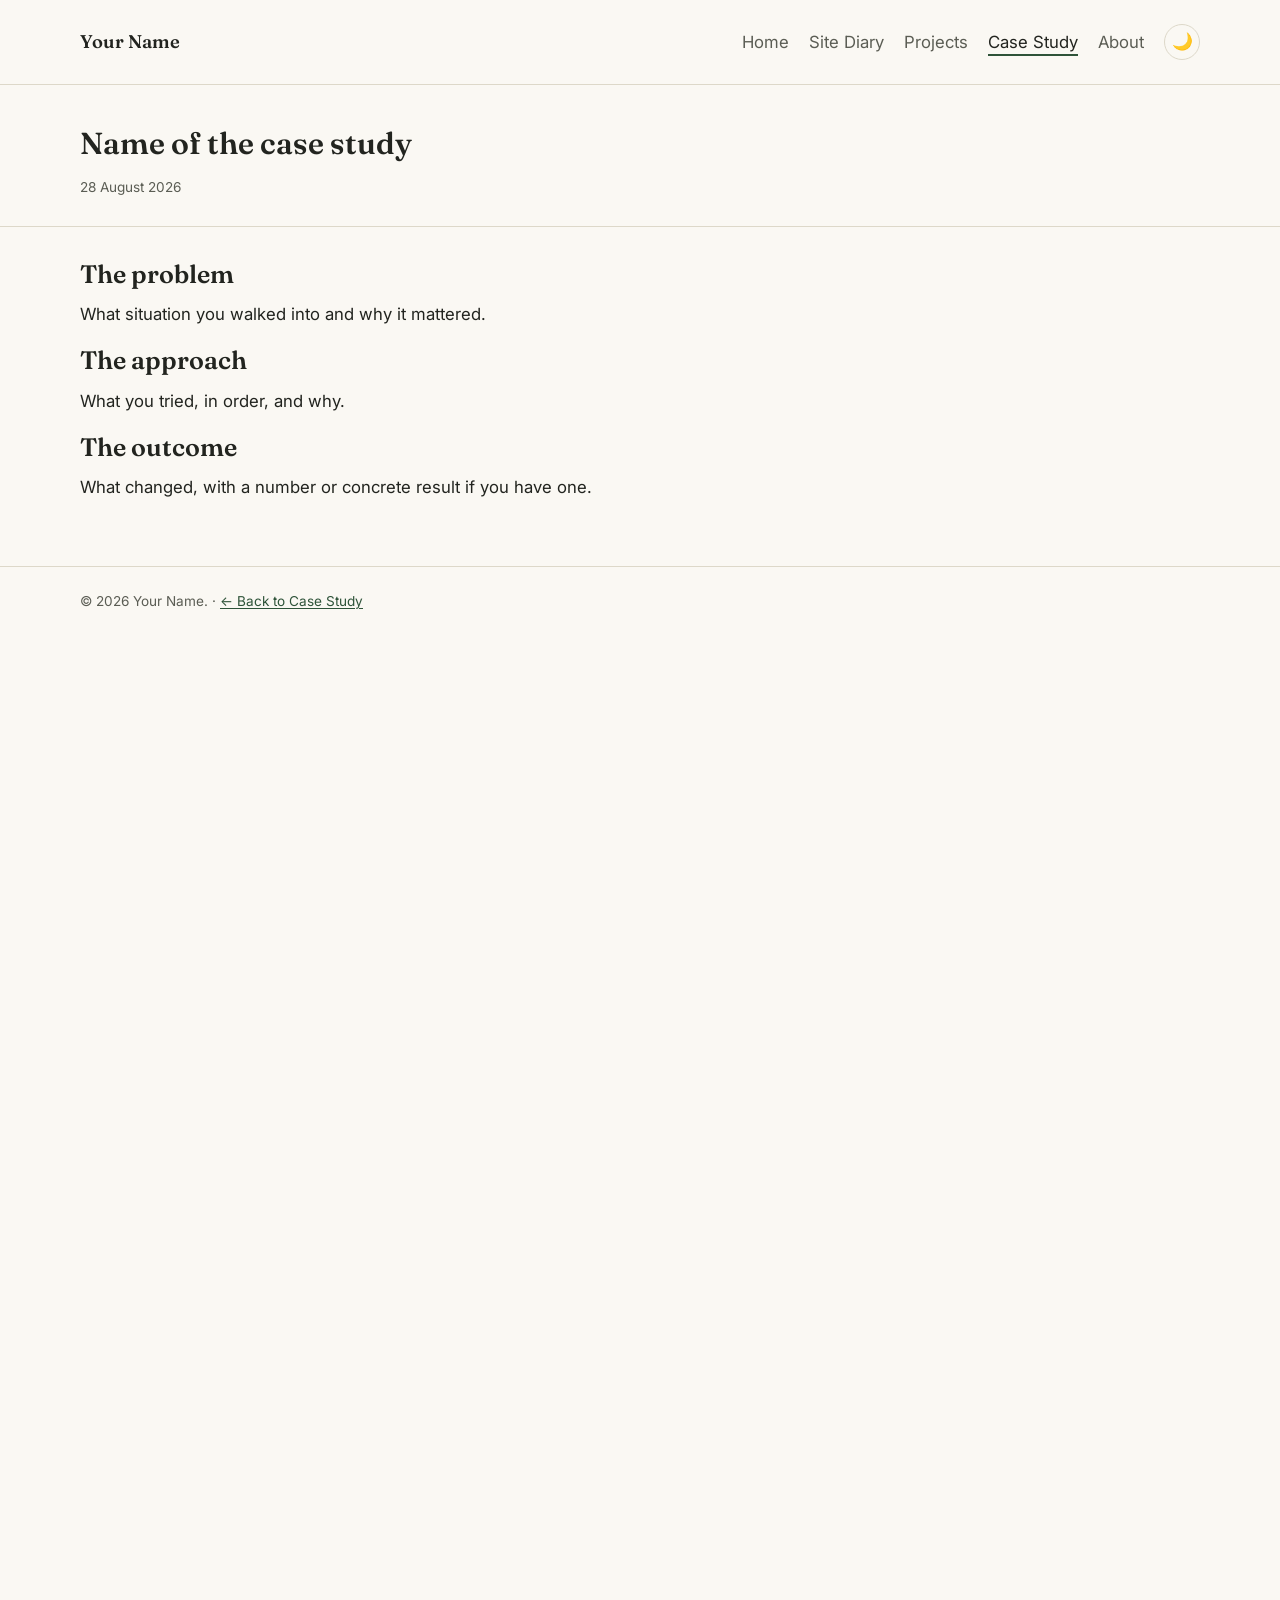
<file: main/case-study-detail.html>
<!DOCTYPE html>
<html lang="en">
<head>
  <meta charset="UTF-8" />
  <meta name="viewport" content="width=device-width, initial-scale=1" />
  <script>
    // Runs before the page paints, so there's no flash of the wrong
    // theme: if the visitor picked dark mode before, apply it immediately.
    (function () {
      var saved = localStorage.getItem("theme");
      if (saved) document.documentElement.setAttribute("data-theme", saved);
    })();
  </script>
  <title>Name of the case study — Your Name</title>
  <link rel="preconnect" href="https://fonts.googleapis.com">
  <link href="https://fonts.googleapis.com/css2?family=Fraunces:wght@500;600&family=Inter:wght@400;500;600&display=swap" rel="stylesheet">
  <link rel="stylesheet" href="style.css" />
</head>
<body>

  <header class="site-header">
    <div class="wrap">
      <a href="index.html" class="site-title">Your Name</a>
      <div class="header-right">
        <button class="theme-toggle" aria-label="Switch to dark mode">🌙</button>
        <button class="nav-toggle" aria-expanded="false" aria-label="Toggle menu">Menu</button>

        <nav class="site-nav">
        <ul>
          <li><a href="index.html">Home</a></li>
          <li><a href="diary.html">Site Diary</a></li>
          <li><a href="projects.html">Projects</a></li>
          <li><a href="case-study.html" class="active">Case Study</a></li>
          <li><a href="about.html">About</a></li>
        </ul>
        </nav>
      </div>
    </div>
  </header>

  <header class="article-header">
    <div class="wrap">
      <h1>Name of the case study</h1>
      <div class="entry-meta">
        <time datetime="2026-08-28">28 August 2026</time>
      </div>
    </div>
  </header>

  <article class="article-body">
    <div class="wrap">
      <h2>The problem</h2>
      <p>What situation you walked into and why it mattered.</p>

      <h2>The approach</h2>
      <p>What you tried, in order, and why.</p>

      <h2>The outcome</h2>
      <p>What changed, with a number or concrete result if you have one.</p>
    </div>
  </article>

  <footer class="site-footer">
    <div class="wrap"><p>&copy; 2026 Your Name. &middot; <a href="case-study.html">&larr; Back to Case Study</a></p></div>
  </footer>

  <script src="script.js"></script>
</body>
</html>
</file>
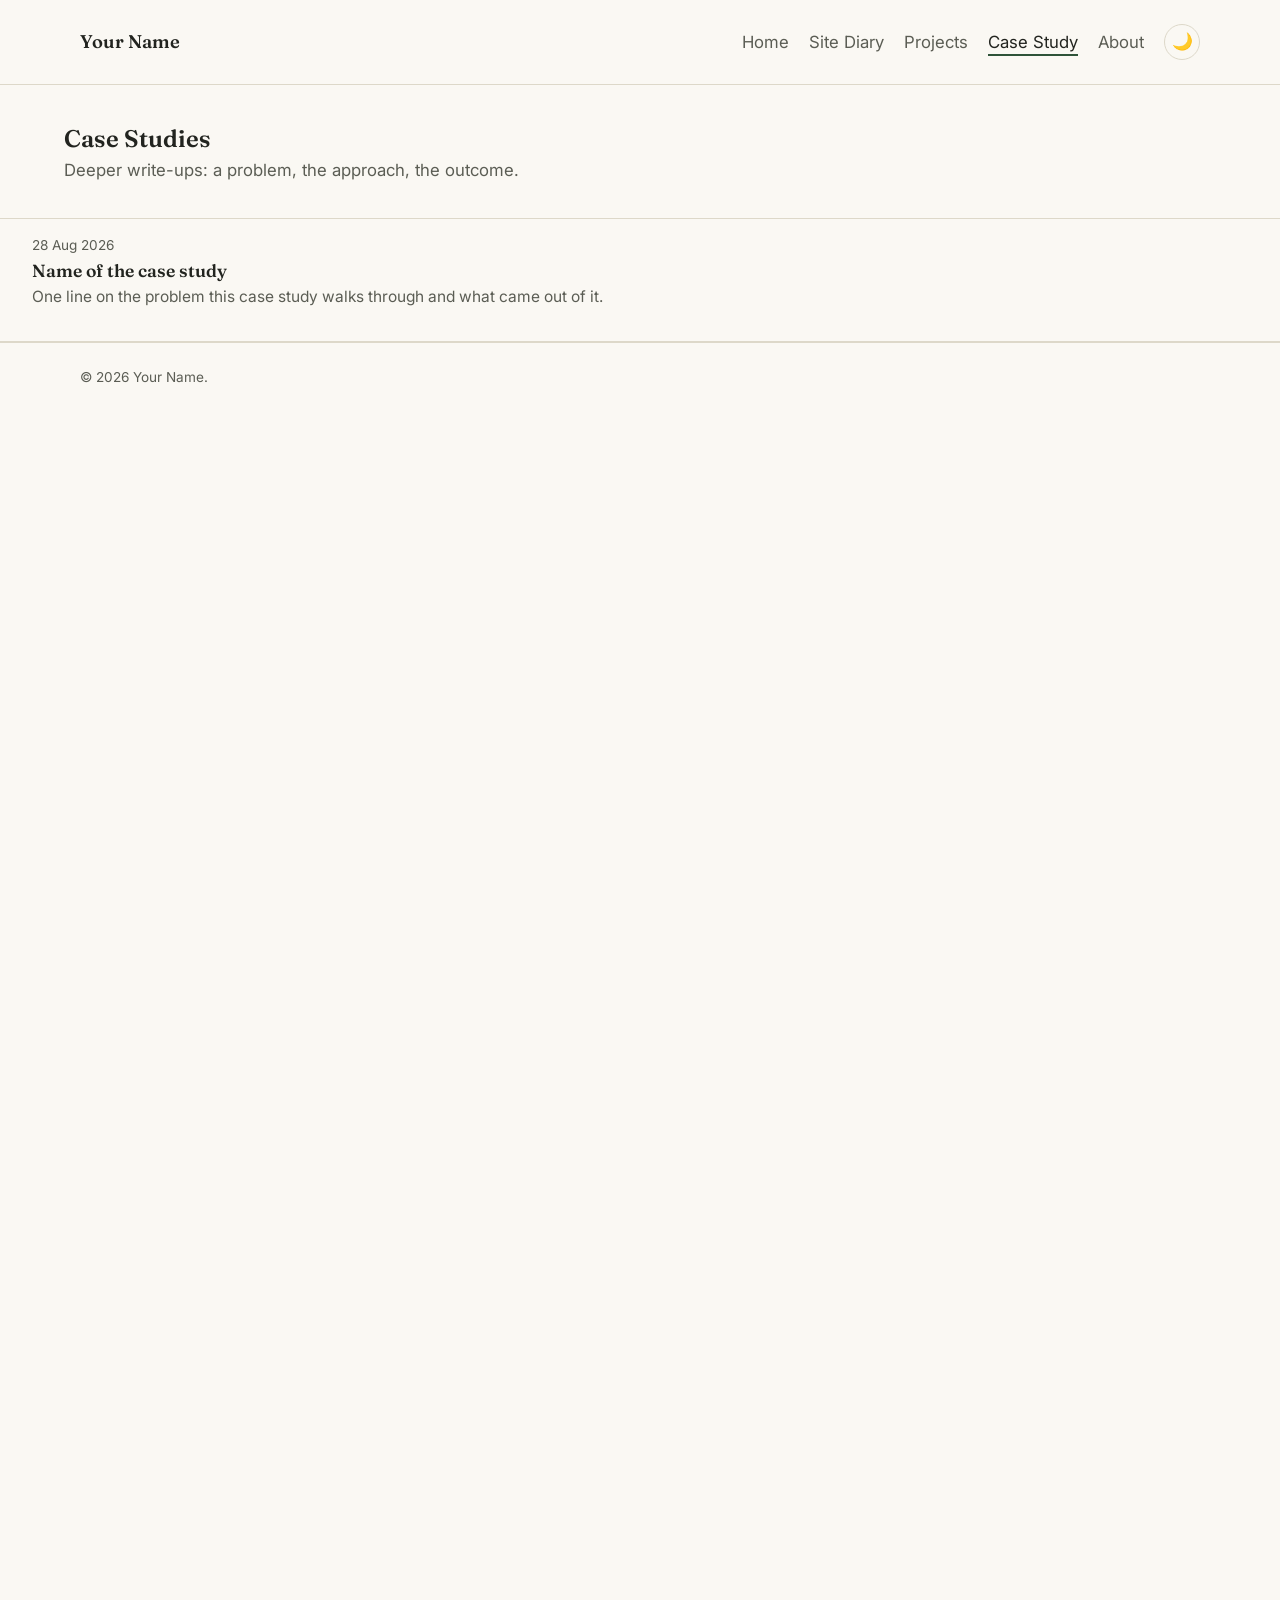
<file: main/case-study.html>
<!DOCTYPE html>
<html lang="en">
<head>
  <meta charset="UTF-8" />
  <meta name="viewport" content="width=device-width, initial-scale=1" />
  <script>
    // Runs before the page paints, so there's no flash of the wrong
    // theme: if the visitor picked dark mode before, apply it immediately.
    (function () {
      var saved = localStorage.getItem("theme");
      if (saved) document.documentElement.setAttribute("data-theme", saved);
    })();
  </script>
  <title>Case Study — Your Name</title>
  <link rel="preconnect" href="https://fonts.googleapis.com">
  <link href="https://fonts.googleapis.com/css2?family=Fraunces:wght@500;600&family=Inter:wght@400;500;600&display=swap" rel="stylesheet">
  <link rel="stylesheet" href="style.css" />
</head>
<body>

  <header class="site-header">
    <div class="wrap">
      <a href="index.html" class="site-title">Your Name</a>
      <div class="header-right">
        <button class="theme-toggle" aria-label="Switch to dark mode">🌙</button>
        <button class="nav-toggle" aria-expanded="false" aria-label="Toggle menu">Menu</button>

        <nav class="site-nav">
        <ul>
          <li><a href="index.html">Home</a></li>
          <li><a href="diary.html">Site Diary</a></li>
          <li><a href="projects.html">Projects</a></li>
          <li><a href="case-study.html" class="active">Case Study</a></li>
          <li><a href="about.html">About</a></li>
        </ul>
        </nav>
      </div>
    </div>
  </header>

  <section class="hero" style="padding-bottom:1.5rem;">
    <div class="wrap">
      <div>
        <h1 style="font-size:1.5rem;">Case Studies</h1>
        <p class="tagline">Deeper write-ups: a problem, the approach, the outcome.</p>
      </div>
    </div>
  </section>

  <section class="latest">
    <div class="wrap">
      <ul class="entry-list">

        <li>
          <div class="entry-meta">
            <time datetime="2026-08-28">28 Aug 2026</time>
          </div>
          <h3><a href="case-study-detail.html">Name of the case study</a></h3>
          <p class="entry-excerpt">One line on the problem this case study walks through and what came out of it.</p>
        </li>

        <!-- Copy one <li> block per new case study -->

      </ul>
    </div>
  </section>

  <footer class="site-footer">
    <div class="wrap"><p>&copy; 2026 Your Name.</p></div>
  </footer>

  <script src="script.js"></script>
</body>
</html>
</file>
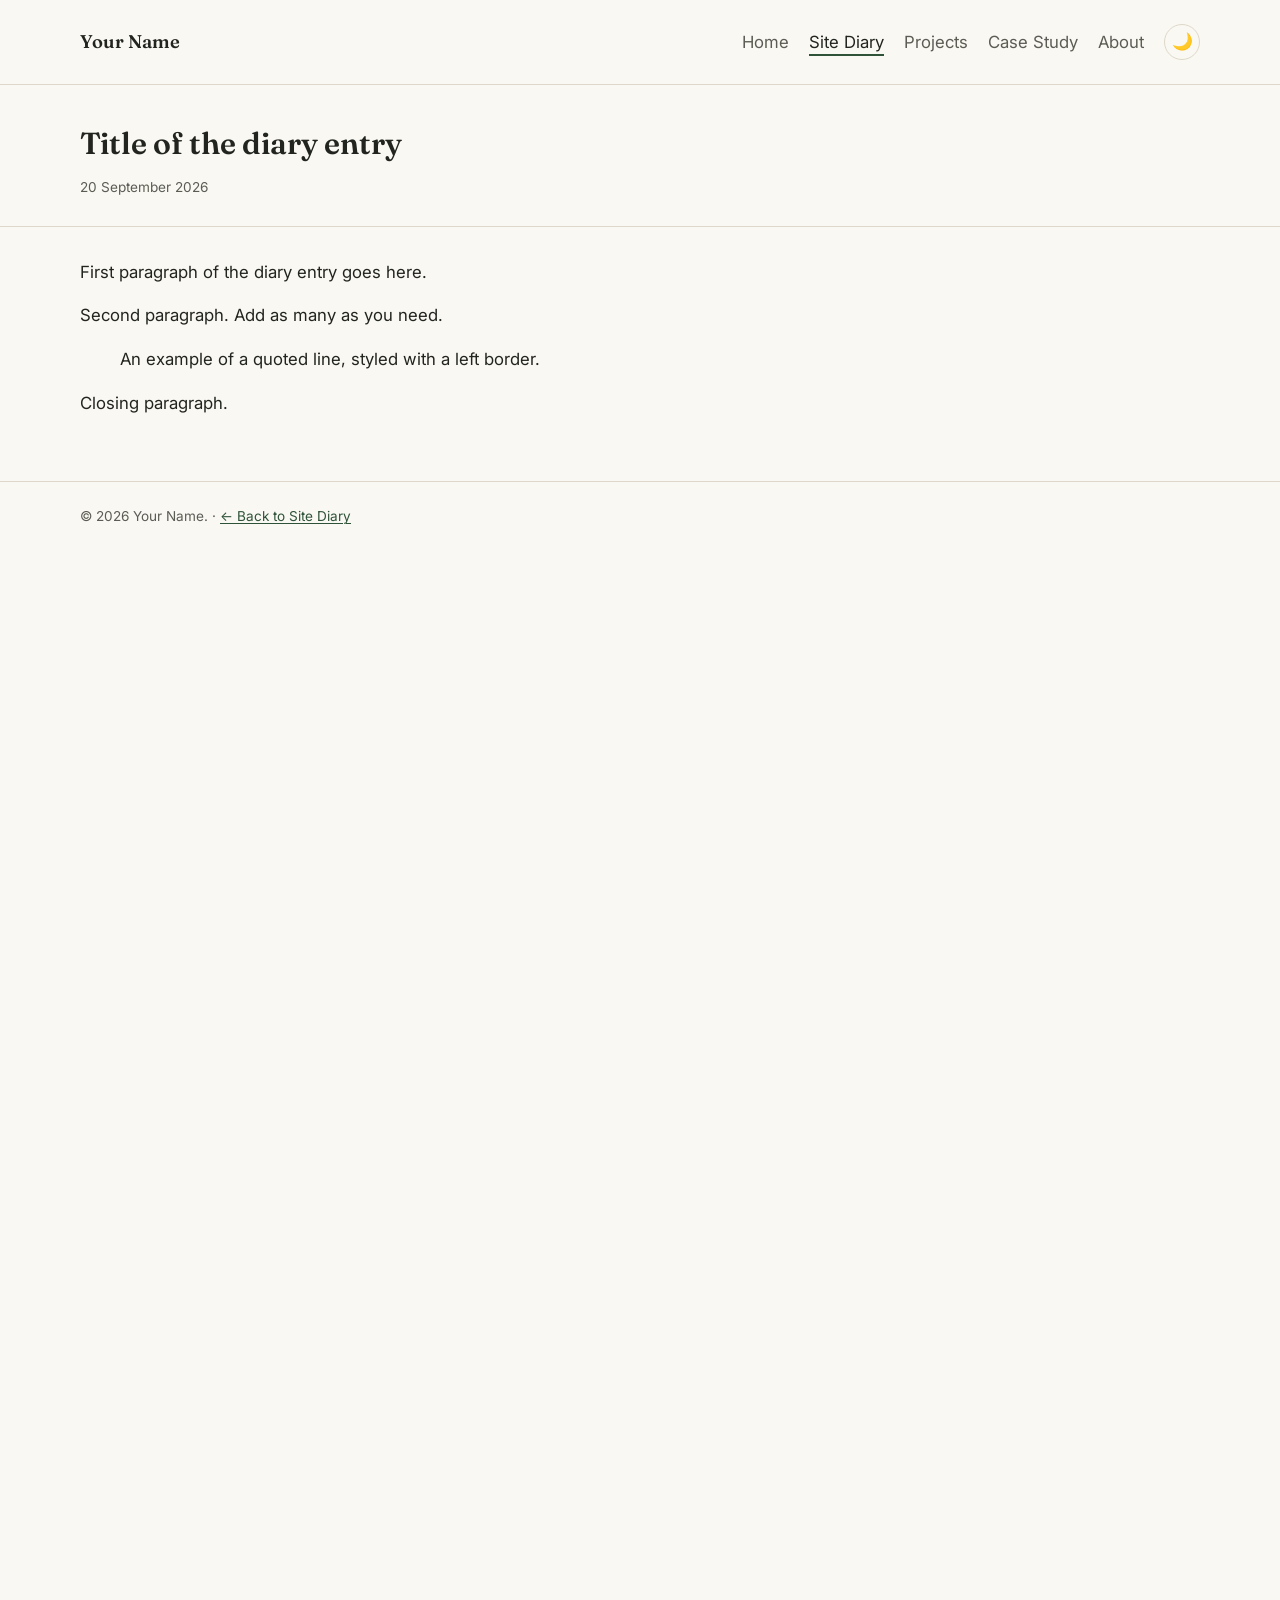
<file: main/diary-entry.html>
<!DOCTYPE html>
<html lang="en">
<head>
  <meta charset="UTF-8" />
  <meta name="viewport" content="width=device-width, initial-scale=1" />
  <script>
    // Runs before the page paints, so there's no flash of the wrong
    // theme: if the visitor picked dark mode before, apply it immediately.
    (function () {
      var saved = localStorage.getItem("theme");
      if (saved) document.documentElement.setAttribute("data-theme", saved);
    })();
  </script>
  <title>Title of the diary entry — Your Name</title>
  <link rel="preconnect" href="https://fonts.googleapis.com">
  <link href="https://fonts.googleapis.com/css2?family=Fraunces:wght@500;600&family=Inter:wght@400;500;600&display=swap" rel="stylesheet">
  <link rel="stylesheet" href="style.css" />
</head>
<body>

  <header class="site-header">
    <div class="wrap">
      <a href="index.html" class="site-title">Your Name</a>
      <div class="header-right">
        <button class="theme-toggle" aria-label="Switch to dark mode">🌙</button>
        <button class="nav-toggle" aria-expanded="false" aria-label="Toggle menu">Menu</button>

        <nav class="site-nav">
        <ul>
          <li><a href="index.html">Home</a></li>
          <li><a href="diary.html" class="active">Site Diary</a></li>
          <li><a href="projects.html">Projects</a></li>
          <li><a href="case-study.html">Case Study</a></li>
          <li><a href="about.html">About</a></li>
        </ul>
        </nav>
      </div>
    </div>
  </header>

  <!-- Title + date for one entry -->
  <header class="article-header">
    <div class="wrap">
      <h1>Title of the diary entry</h1>
      <div class="entry-meta">
        <time datetime="2026-09-20">20 September 2026</time>
      </div>
    </div>
  </header>

  <!-- The entry text itself. Write normal HTML here: <p>, <h2>,
       <blockquote>, <img>, links — whatever the entry needs. -->
  <article class="article-body">
    <div class="wrap">
      <p>First paragraph of the diary entry goes here.</p>
      <p>Second paragraph. Add as many as you need.</p>

      <blockquote>
        <p>An example of a quoted line, styled with a left border.</p>
      </blockquote>

      <p>Closing paragraph.</p>
    </div>
  </article>

  <footer class="site-footer">
    <div class="wrap"><p>&copy; 2026 Your Name. &middot; <a href="diary.html">&larr; Back to Site Diary</a></p></div>
  </footer>

  <script src="script.js"></script>
</body>
</html>
</file>
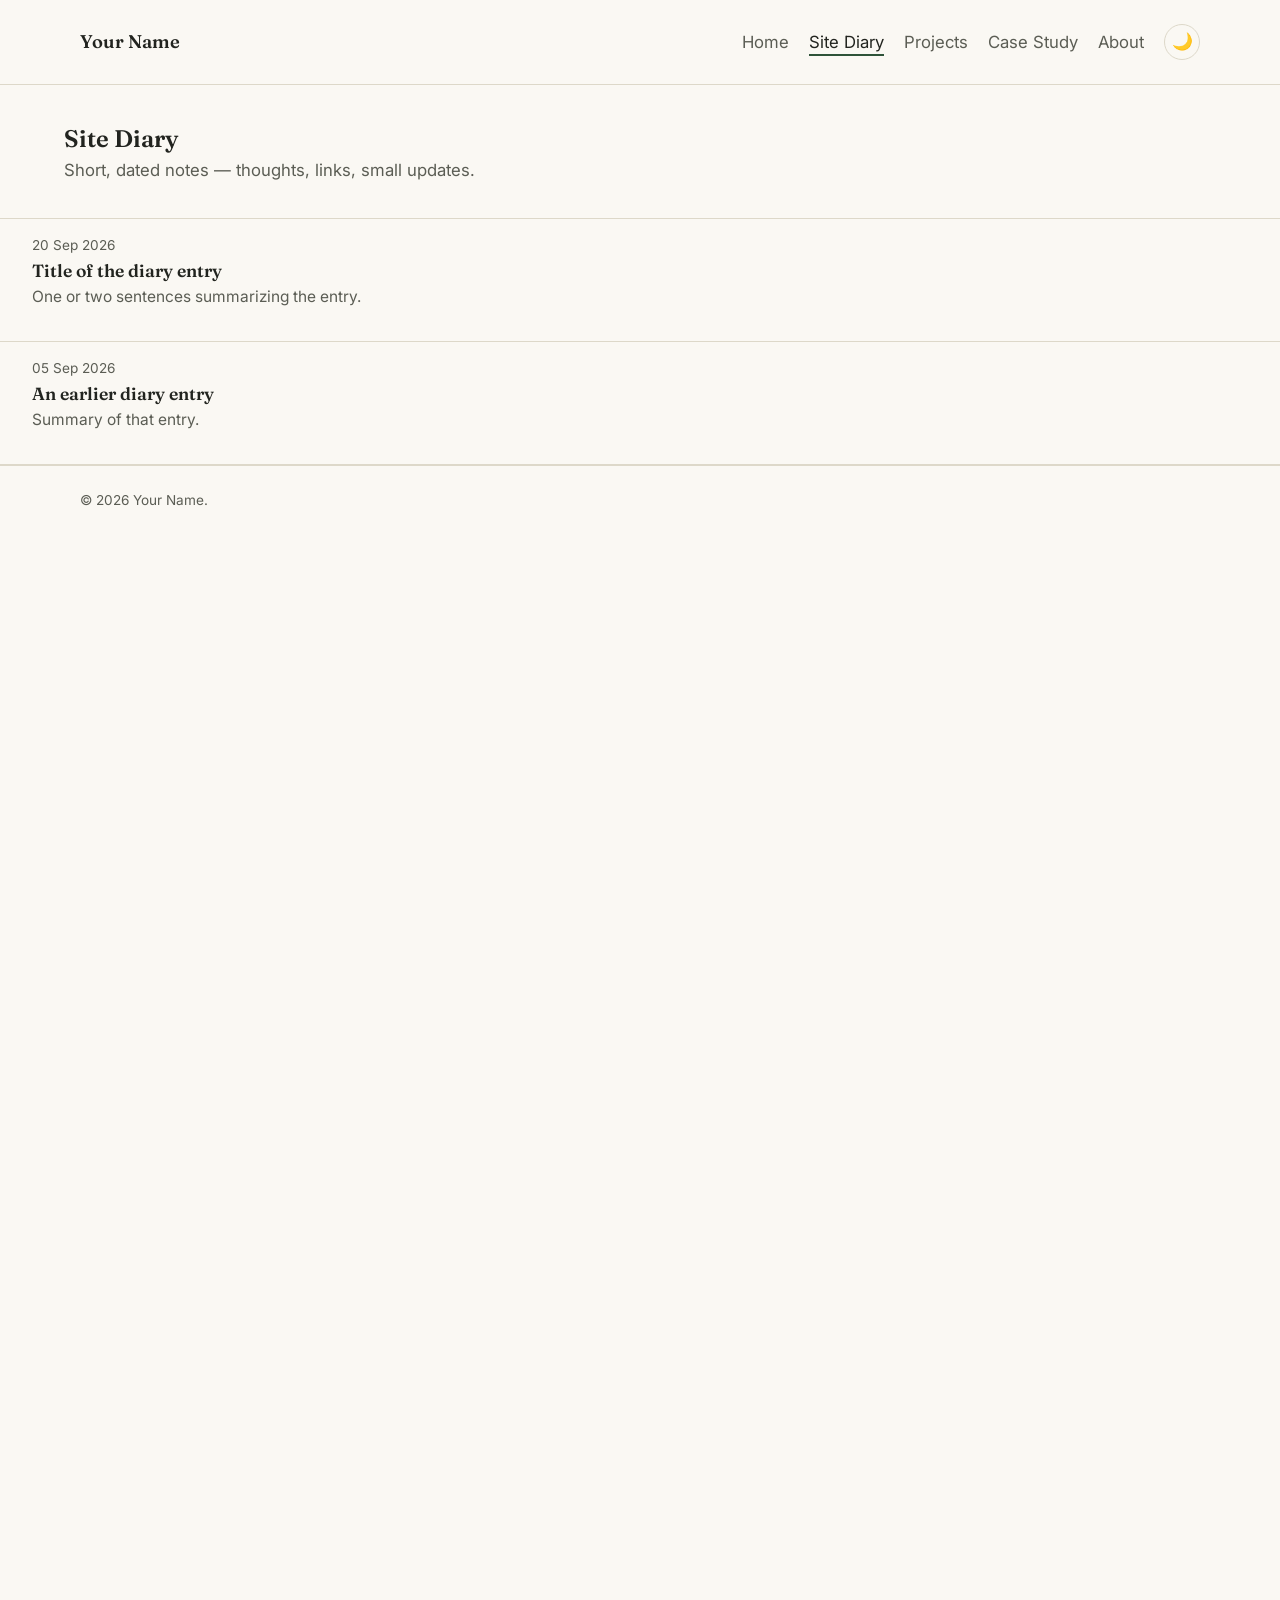
<file: main/diary.html>
<!DOCTYPE html>
<html lang="en">
<head>
  <meta charset="UTF-8" />
  <meta name="viewport" content="width=device-width, initial-scale=1" />
  <script>
    // Runs before the page paints, so there's no flash of the wrong
    // theme: if the visitor picked dark mode before, apply it immediately.
    (function () {
      var saved = localStorage.getItem("theme");
      if (saved) document.documentElement.setAttribute("data-theme", saved);
    })();
  </script>
  <title>Site Diary — Your Name</title>
  <link rel="preconnect" href="https://fonts.googleapis.com">
  <link href="https://fonts.googleapis.com/css2?family=Fraunces:wght@500;600&family=Inter:wght@400;500;600&display=swap" rel="stylesheet">
  <link rel="stylesheet" href="style.css" />
</head>
<body>

  <header class="site-header">
    <div class="wrap">
      <a href="index.html" class="site-title">Your Name</a>
      <div class="header-right">
        <button class="theme-toggle" aria-label="Switch to dark mode">🌙</button>
        <button class="nav-toggle" aria-expanded="false" aria-label="Toggle menu">Menu</button>

        <nav class="site-nav">
        <ul>
          <li><a href="index.html">Home</a></li>
          <li><a href="diary.html" class="active">Site Diary</a></li>
          <li><a href="projects.html">Projects</a></li>
          <li><a href="case-study.html">Case Study</a></li>
          <li><a href="about.html">About</a></li>
        </ul>
        </nav>
      </div>
    </div>
  </header>

  <!-- Page intro — one short line explaining what this section is -->
  <section class="hero" style="padding-bottom:1.5rem;">
    <div class="wrap">
      <div>
        <h1 style="font-size:1.5rem;">Site Diary</h1>
        <p class="tagline">Short, dated notes — thoughts, links, small updates.</p>
      </div>
    </div>
  </section>

  <!-- Same .entry-list pattern as the homepage's Latest section,
       just holding every diary entry instead of a mix of sections. -->
  <section class="latest">
    <div class="wrap">
      <ul class="entry-list">

        <li>
          <div class="entry-meta">
            <time datetime="2026-09-20">20 Sep 2026</time>
          </div>
          <h3><a href="diary-entry.html">Title of the diary entry</a></h3>
          <p class="entry-excerpt">One or two sentences summarizing the entry.</p>
        </li>

        <li>
          <div class="entry-meta">
            <time datetime="2026-09-05">05 Sep 2026</time>
          </div>
          <h3><a href="diary-entry.html">An earlier diary entry</a></h3>
          <p class="entry-excerpt">Summary of that entry.</p>
        </li>

        <!-- Copy one <li> block per new entry, newest at the top -->

      </ul>
    </div>
  </section>

  <footer class="site-footer">
    <div class="wrap"><p>&copy; 2026 Your Name.</p></div>
  </footer>

  <script src="script.js"></script>
</body>
</html>
</file>
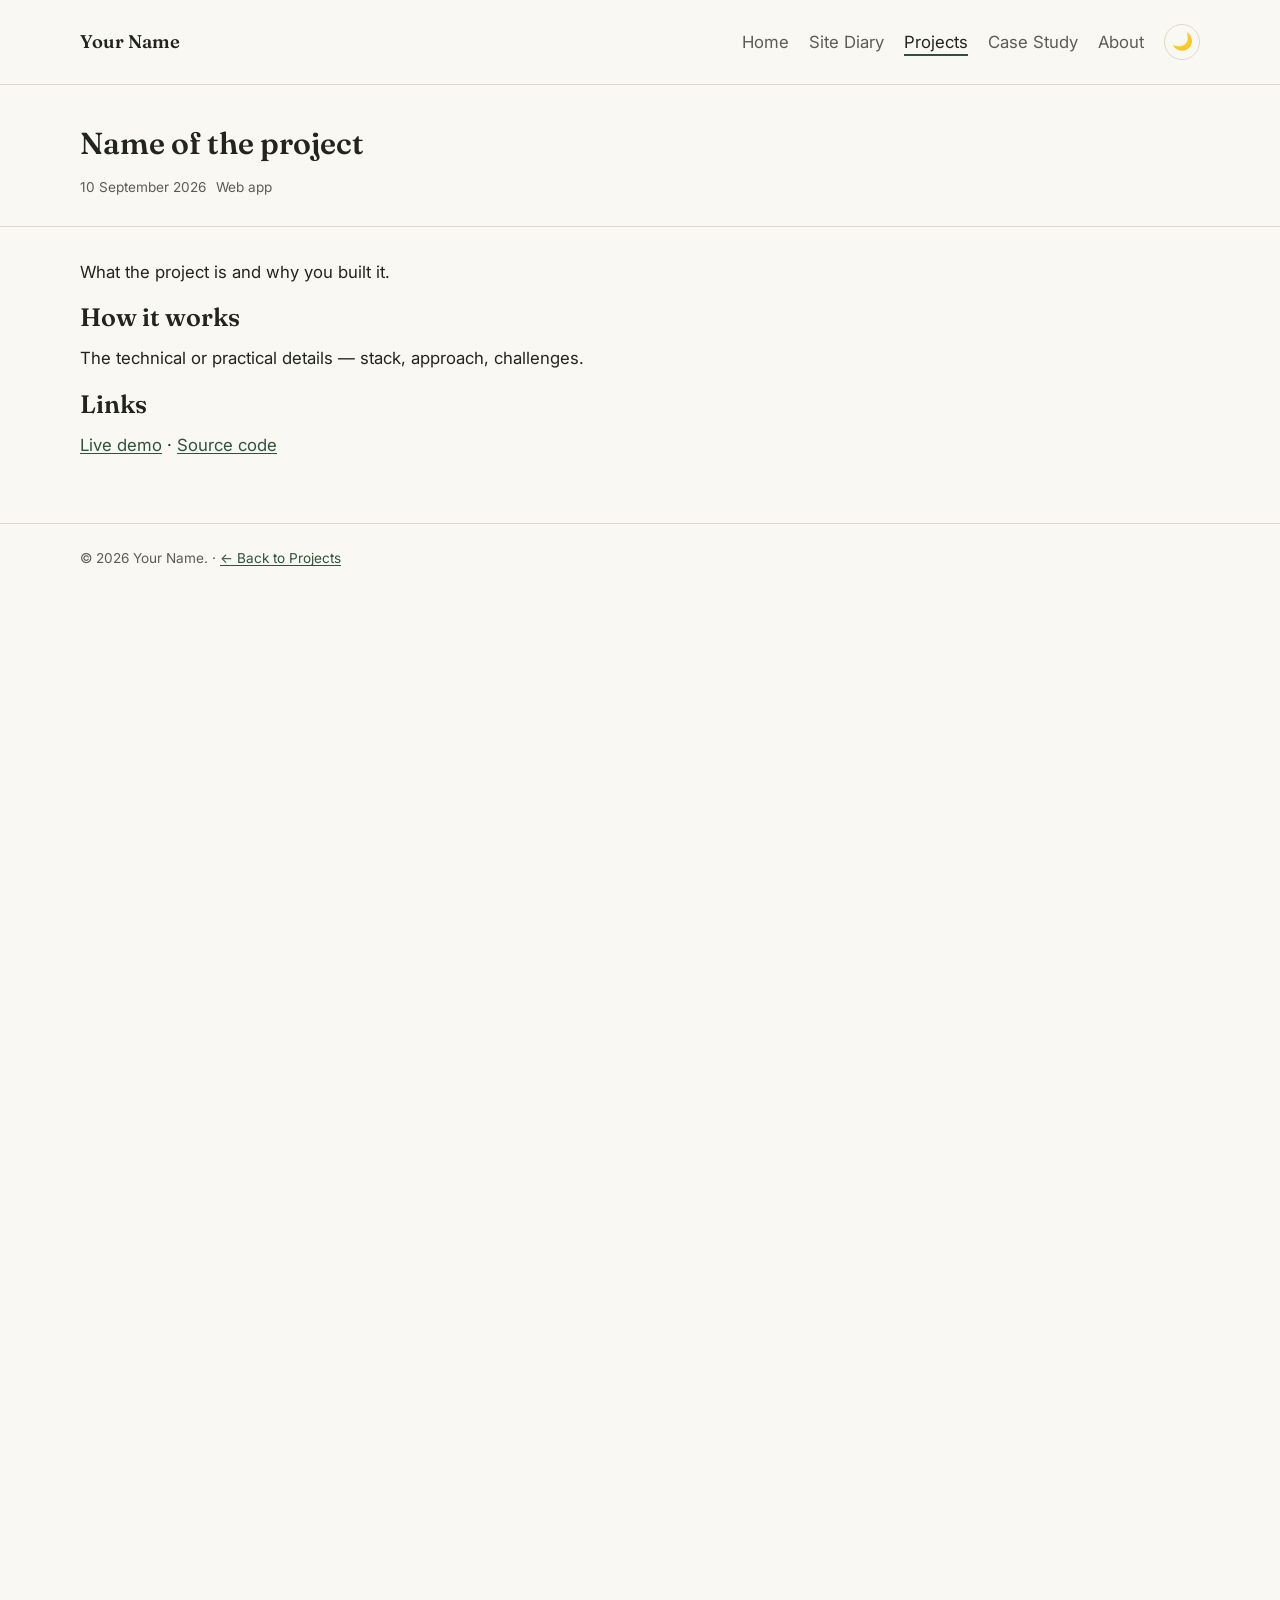
<file: main/project-detail.html>
<!DOCTYPE html>
<html lang="en">
<head>
  <meta charset="UTF-8" />
  <meta name="viewport" content="width=device-width, initial-scale=1" />
  <script>
    // Runs before the page paints, so there's no flash of the wrong
    // theme: if the visitor picked dark mode before, apply it immediately.
    (function () {
      var saved = localStorage.getItem("theme");
      if (saved) document.documentElement.setAttribute("data-theme", saved);
    })();
  </script>
  <title>Name of the project — Your Name</title>
  <link rel="preconnect" href="https://fonts.googleapis.com">
  <link href="https://fonts.googleapis.com/css2?family=Fraunces:wght@500;600&family=Inter:wght@400;500;600&display=swap" rel="stylesheet">
  <link rel="stylesheet" href="style.css" />
</head>
<body>

  <header class="site-header">
    <div class="wrap">
      <a href="index.html" class="site-title">Your Name</a>
      <div class="header-right">
        <button class="theme-toggle" aria-label="Switch to dark mode">🌙</button>
        <button class="nav-toggle" aria-expanded="false" aria-label="Toggle menu">Menu</button>

        <nav class="site-nav">
        <ul>
          <li><a href="index.html">Home</a></li>
          <li><a href="diary.html">Site Diary</a></li>
          <li><a href="projects.html" class="active">Projects</a></li>
          <li><a href="case-study.html">Case Study</a></li>
          <li><a href="about.html">About</a></li>
        </ul>
        </nav>
      </div>
    </div>
  </header>

  <header class="article-header">
    <div class="wrap">
      <h1>Name of the project</h1>
      <div class="entry-meta">
        <time datetime="2026-09-10">10 September 2026</time>
        <span>Web app</span>
      </div>
    </div>
  </header>

  <article class="article-body">
    <div class="wrap">
      <p>What the project is and why you built it.</p>

      <h2>How it works</h2>
      <p>The technical or practical details — stack, approach, challenges.</p>

      <h2>Links</h2>
      <p><a href="#">Live demo</a> &middot; <a href="#">Source code</a></p>
    </div>
  </article>

  <footer class="site-footer">
    <div class="wrap"><p>&copy; 2026 Your Name. &middot; <a href="projects.html">&larr; Back to Projects</a></p></div>
  </footer>

  <script src="script.js"></script>
</body>
</html>
</file>
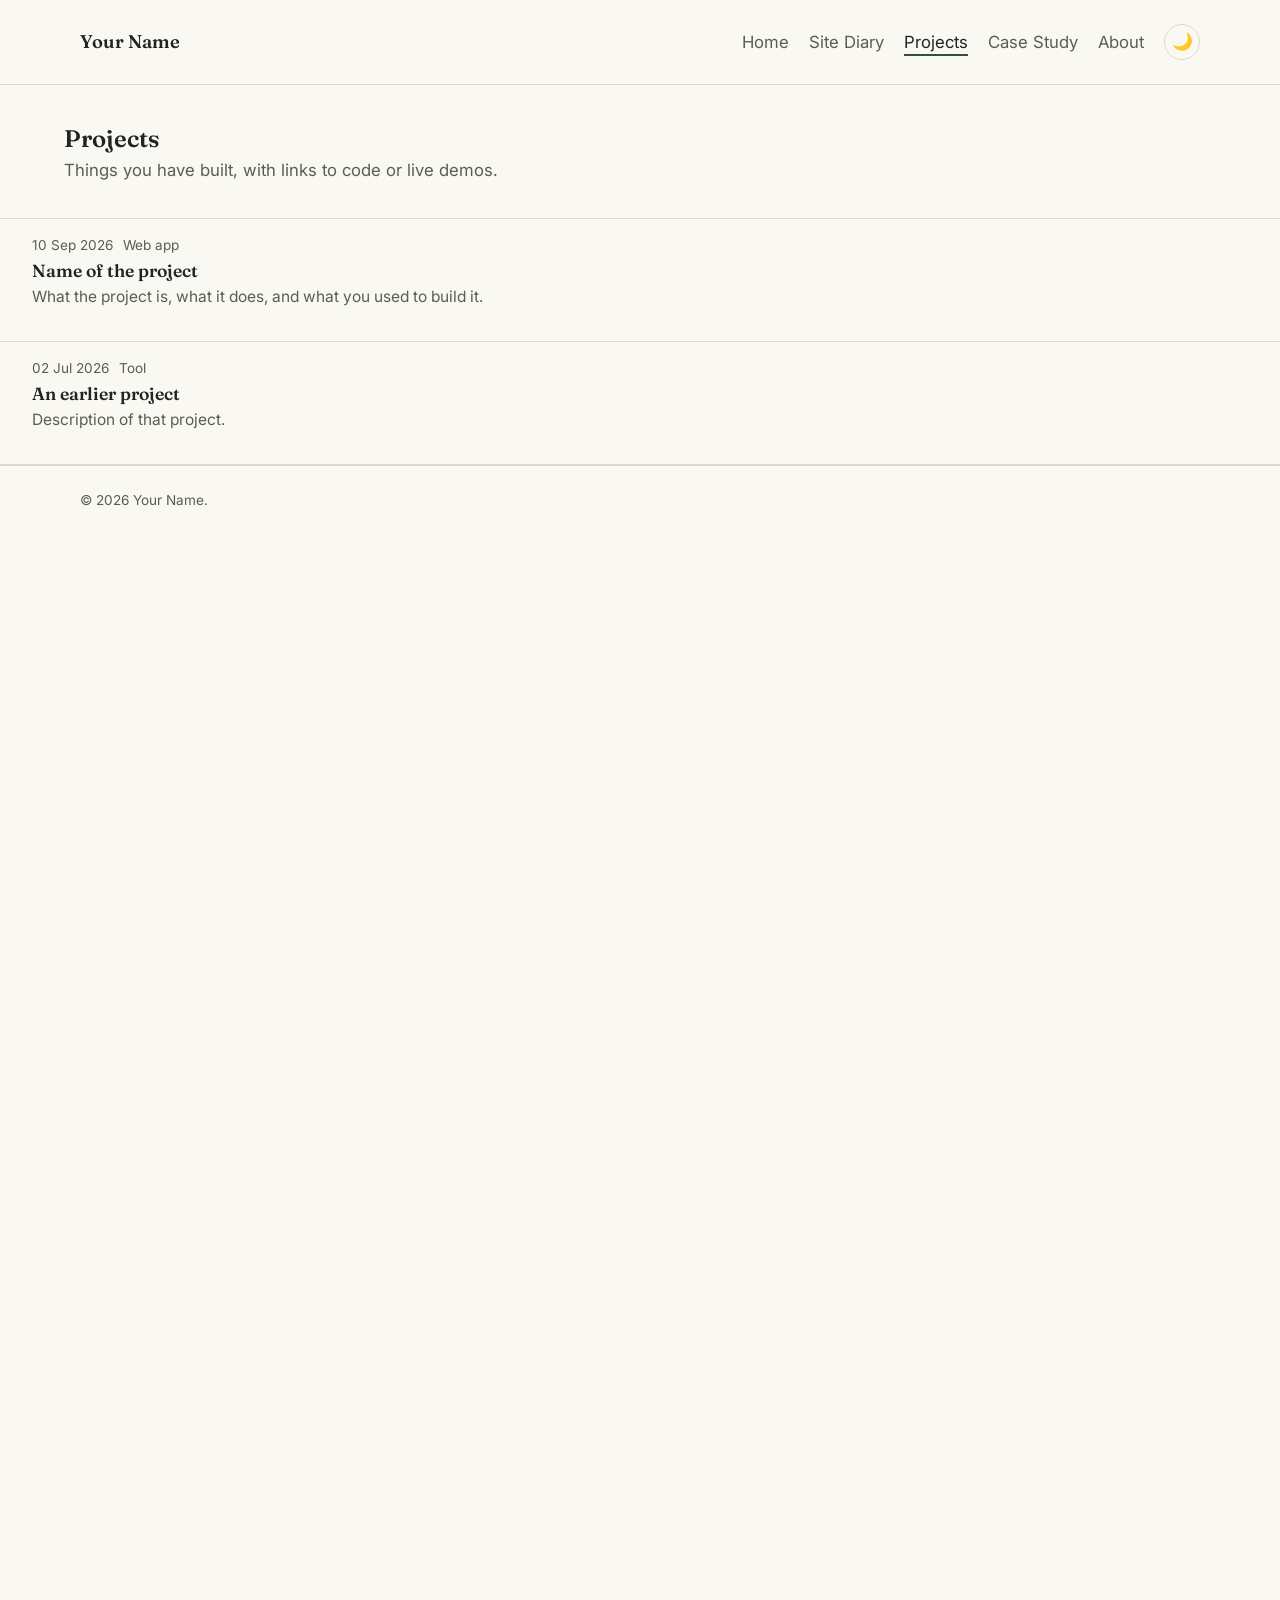
<file: main/projects.html>
<!DOCTYPE html>
<html lang="en">
<head>
  <meta charset="UTF-8" />
  <meta name="viewport" content="width=device-width, initial-scale=1" />
  <script>
    // Runs before the page paints, so there's no flash of the wrong
    // theme: if the visitor picked dark mode before, apply it immediately.
    (function () {
      var saved = localStorage.getItem("theme");
      if (saved) document.documentElement.setAttribute("data-theme", saved);
    })();
  </script>
  <title>Projects — Your Name</title>
  <link rel="preconnect" href="https://fonts.googleapis.com">
  <link href="https://fonts.googleapis.com/css2?family=Fraunces:wght@500;600&family=Inter:wght@400;500;600&display=swap" rel="stylesheet">
  <link rel="stylesheet" href="style.css" />
</head>
<body>

  <header class="site-header">
    <div class="wrap">
      <a href="index.html" class="site-title">Your Name</a>
      <div class="header-right">
        <button class="theme-toggle" aria-label="Switch to dark mode">🌙</button>
        <button class="nav-toggle" aria-expanded="false" aria-label="Toggle menu">Menu</button>

        <nav class="site-nav">
        <ul>
          <li><a href="index.html">Home</a></li>
          <li><a href="diary.html">Site Diary</a></li>
          <li><a href="projects.html" class="active">Projects</a></li>
          <li><a href="case-study.html">Case Study</a></li>
          <li><a href="about.html">About</a></li>
        </ul>
        </nav>
      </div>
    </div>
  </header>

  <section class="hero" style="padding-bottom:1.5rem;">
    <div class="wrap">
      <div>
        <h1 style="font-size:1.5rem;">Projects</h1>
        <p class="tagline">Things you have built, with links to code or live demos.</p>
      </div>
    </div>
  </section>

  <section class="latest">
    <div class="wrap">
      <ul class="entry-list">

        <li>
          <div class="entry-meta">
            <time datetime="2026-09-10">10 Sep 2026</time>
            <span>Web app</span>
          </div>
          <h3><a href="project-detail.html">Name of the project</a></h3>
          <p class="entry-excerpt">What the project is, what it does, and what you used to build it.</p>
        </li>

        <li>
          <div class="entry-meta">
            <time datetime="2026-07-02">02 Jul 2026</time>
            <span>Tool</span>
          </div>
          <h3><a href="project-detail.html">An earlier project</a></h3>
          <p class="entry-excerpt">Description of that project.</p>
        </li>

        <!-- Copy one <li> block per new project -->

      </ul>
    </div>
  </section>

  <footer class="site-footer">
    <div class="wrap"><p>&copy; 2026 Your Name.</p></div>
  </footer>

  <script src="script.js"></script>
</body>
</html>
</file>
<file: main/style.css>
/* =========================================================
   TOKENS
   All colors, fonts and spacing live here as CSS variables.
   Change a value once here and it updates the whole site.
   ========================================================= */
:root {
  --paper:     #faf8f3;   /* page background */
  --ink:       #22241f;   /* main text */
  --ink-soft:  #5b5d54;   /* secondary text: dates, meta */
  --accent:    #2e5339;   /* forest green — links, current nav item */
  --rule:      #ddd8c9;   /* hairline borders/dividers */

  --font-display: "Fraunces", Georgia, "Times New Roman", serif;
  --font-body: "Inter", -apple-system, BlinkMacSystemFont, "Segoe UI", sans-serif;

  --content-width: 42rem;  /* ~ under 80 characters per line */
  --gutter: 1.25rem;
}

/* Dark theme — same variable names, different values.
   Applied when script.js sets data-theme="dark" on <html>. */
:root[data-theme="dark"] {
  --paper:     #1b1c19;
  --ink:       #ece9df;
  --ink-soft:  #a5a698;
  --accent:    #7fb88f;
  --rule:      #35362f;
}

body { transition: background-color 0.15s ease, color 0.15s ease; }
@media (prefers-reduced-motion: reduce) { body { transition: none; } }

/* =========================================================
   RESET / BASE
   ========================================================= */
* { box-sizing: border-box; }
html { scroll-behavior: smooth; }

body {
  margin: 0;
  background: var(--paper);
  color: var(--ink);
  font-family: var(--font-body);
  font-size: 1.05rem;
  line-height: 1.6;
  height:500vh;
}

h1, h2, h3 { font-family: var(--font-display); font-weight: 600; line-height: 1.2; margin: 0 0 0.5em; }
p { margin: 0 0 1em; }

a { color: var(--accent); text-decoration-thickness: 1px; text-underline-offset: 2px; }
a:hover { text-decoration-thickness: 2px; }

img { max-width: 100%; display: block; }

/* Visible keyboard focus everywhere — accessibility floor */
a:focus-visible, button:focus-visible {
  outline: 2px solid var(--accent);
  outline-offset: 3px;
}

@media (prefers-reduced-motion: reduce) {
  html { scroll-behavior: auto; }
}

/* =========================================================
   LAYOUT SHELL
   .wrap centers content and caps line length everywhere.
   ========================================================= */
.latest-layout {
  display: grid;
  grid-template-columns: minmax(0, 2fr) 20rem;
  gap: 1.25rem;
  align-items: start;
  padding-left: 2rem;
  padding-right: 2rem;
}

.latest-sidebar {
  display: grid;
  gap: 1rem;

}

.side-container {
  height: 12rem; /* minimum height; increase this to make the boxes taller */
  padding: 1.25rem;
  border: 1px solid var(--rule);
  border-radius: 0.5rem;
}


.side-container h2 {
  margin-bottom: 0.5rem;
}

/* Stack the columns on narrow screens */
@media (max-width: 40rem) {
  .latest-layout {
    grid-template-columns: 1fr;
  }
}

/* =========================================================
   HEADER + NAV
   Same header markup is copied at the top of every page.
   The current page gets class="active" on its <a>.
   ========================================================= */
.site-header {
  border-bottom: 1px solid var(--rule);
  padding-right: 5rem ;
  padding-left: 5rem ;
  padding-top: 1.5rem;
  padding-bottom: 1.5rem;
}

.site-header .wrap {
  display: flex;
  align-items: center;
  justify-content: space-between;
  gap: 1rem;
}

.site-title {
  font-family: var(--font-display);
  font-size: 1.15rem;
  font-weight: 600;
  color: var(--ink);
  text-decoration: none;
}

/* Groups the theme toggle, mobile menu button, and nav on the right
   side of the header. `order` controls visual position so the nav
   (DOM-first, for screen readers) still displays after the buttons
   and wraps onto its own line on mobile. */
.header-right {
  display: flex;
  align-items: center;
  gap: 1.25rem;
  flex-wrap: wrap;
}

.header-right .site-nav { order: 1; }
.header-right .theme-toggle { order: 2; }
.header-right .nav-toggle { order: 3; }

/* Nav is a plain row of links, no buttons, no pills */
.site-nav ul {
  list-style: none;
  display: flex;
  gap: 1.25rem;
  margin: 0;
  padding: 0;
}

.site-nav a {
  color: var(--ink-soft);
  text-decoration: none;
  padding-bottom: 2px;
}

.site-nav a:hover { color: var(--ink); }

.site-nav a.active {
  color: var(--ink);
  border-bottom: 2px solid var(--accent);
}

/* Dark mode toggle button — sits in the header, always visible */
.theme-toggle {
  background: none;
  border: 1px solid var(--rule);
  border-radius: 50%;
  width: 2.25rem;
  height: 2.25rem;
  font-size: 1.05rem;
  line-height: 1;
  color: var(--ink);
  cursor: pointer;
  display: flex;
  align-items: center;
  justify-content: center;
}

.theme-toggle:hover { border-color: var(--ink-soft); }

/* Mobile nav toggle — hidden on desktop */
.nav-toggle {
  display: none;
  background: none;
  border: 1px solid var(--rule);
  border-radius: 4px;
  font-size: 1rem;
  padding: 0.35rem 0.6rem;
  color: var(--ink);
}

@media (max-width: 40rem) {
  .nav-toggle { display: block; }

  .site-nav {
    display: none;
    width: 100%;
  }

  .site-nav.open { display: block; }

  .site-header .wrap { flex-wrap: wrap; }

  .site-nav ul {
    flex-direction: column;
    gap: 0.75rem;
    padding-top: 1rem;
  }
}

/* =========================================================
   HOME PAGE — HERO
   Photo + name/intro side by side; stacks on mobile.
   ========================================================= */
.hero {
  padding: 2.5rem 0 2rem;
  border-bottom: 1px solid var(--rule);
}

.hero .wrap {
  display: flex;
  gap: 1.75rem;
  align-items: flex-start;
  padding-left: 2rem;
  padding-right: 2rem;
  margin-left:2rem;
}

.hero-photo {
  width: 6.5rem;
  height: 6.5rem;
  border-radius: 50%;
  object-fit: cover;
  flex-shrink: 0;
}

.hero h1 { font-size: 1.75rem; margin-bottom: 0.15em; }
.hero .tagline { color: var(--ink-soft); margin-bottom: 0.6em; }
.hero .interests { font-size: 0.95rem; color: var(--ink-soft); }
.hero .interests span:not(:last-child)::after { content: " · "; }

@media (max-width: 30rem) {
  .hero .wrap { flex-direction: column; align-items: flex-start; }
}

/* =========================================================
   LATEST LIST — used on the home page and on
   diary.html / projects.html / case-study.html as an index
   ========================================================= */
.latest { padding: 2rem 3 3rem; }

.latest h2 {
  font-size: 1rem;
  color: var(--ink-soft);
  font-family: var(--font-body);
  font-weight: 600;
  margin-bottom: 1rem;
  margin-left: 2rem;
  margin-top: 0.5rem;
}

.entry-list {
  list-style: none;
  margin: 0;
  padding: 0;
}

.entry-list li {
  padding: 1rem 2rem 1rem;
  border-bottom: 1px solid var(--rule);
}

.entry-list li:first-child { padding-top: 1; }

.entry-meta {
  font-size: 0.85rem;
  color: var(--ink-soft);
  display: flex;
  gap: 0.6rem;
  margin-bottom: 0.2rem;
}

.entry-list h3 { font-size: 1.1rem; margin-bottom: 0.2em; }
.entry-list h3 a { color: var(--ink); text-decoration: none; }
.entry-list h3 a:hover { color: var(--accent); }

.entry-excerpt { color: var(--ink-soft); font-size: 0.97rem; }

/* =========================================================
   ARTICLE / SINGLE ENTRY PAGE
   Used for one diary entry, one project, one case study.
   ========================================================= */
/* Full-width band behind the article title */
.article-header {
  padding: 2.5rem 0 1.5rem;
  border-bottom: 1px solid var(--rule);
}

/* Controls the title and date width and horizontal position */
.article-header .wrap {
  width: min(100% - 2 * var(--gutter), 38rem);
  margin-left:5rem;
  margin-right:auto; /* centered */
  /* To shift left, replace the line above with:
     margin-left: 2rem;
     margin-right: auto;
  */
}

/* Controls article text width and position independently */
.article-body .wrap {
  width: min(100% - 2 * var(--gutter), 38rem);
  margin-left:5rem;
  margin-right:auto; /* centered */
  /* To shift left, use the same margin-left/right settings as above */
}

.article-header h1 { font-size: 1.9rem; }
.article-header .entry-meta { margin-top: 0.5rem; }
.article-body { padding: 2rem 0 3rem; }

/* =========================================================
   ABOUT PAGE
   ========================================================= */

.about-page {
  padding: 2.5rem 3rem 3rem; /* top, left/right, bottom */
}
.about-page {
  margin-left: 4rem;
  margin-right: 4rem;
}

.about-page h1 { font-size: 1.9rem; }
.about-page .about-photo { width: 9rem; height: 9rem; border-radius: 50%; object-fit: cover; margin-bottom: 1.25rem; }

/* =========================================================
   FOOTER
   ========================================================= */
.site-footer {
  border-top: 1px solid var(--rule);
  padding-right: 5rem ;
  padding-left: 5rem ;
  padding-top: 1.5rem;
  padding-bottom: 1.5rem;
  color: var(--ink-soft);
  font-size: 0.85rem;
}
</file>
